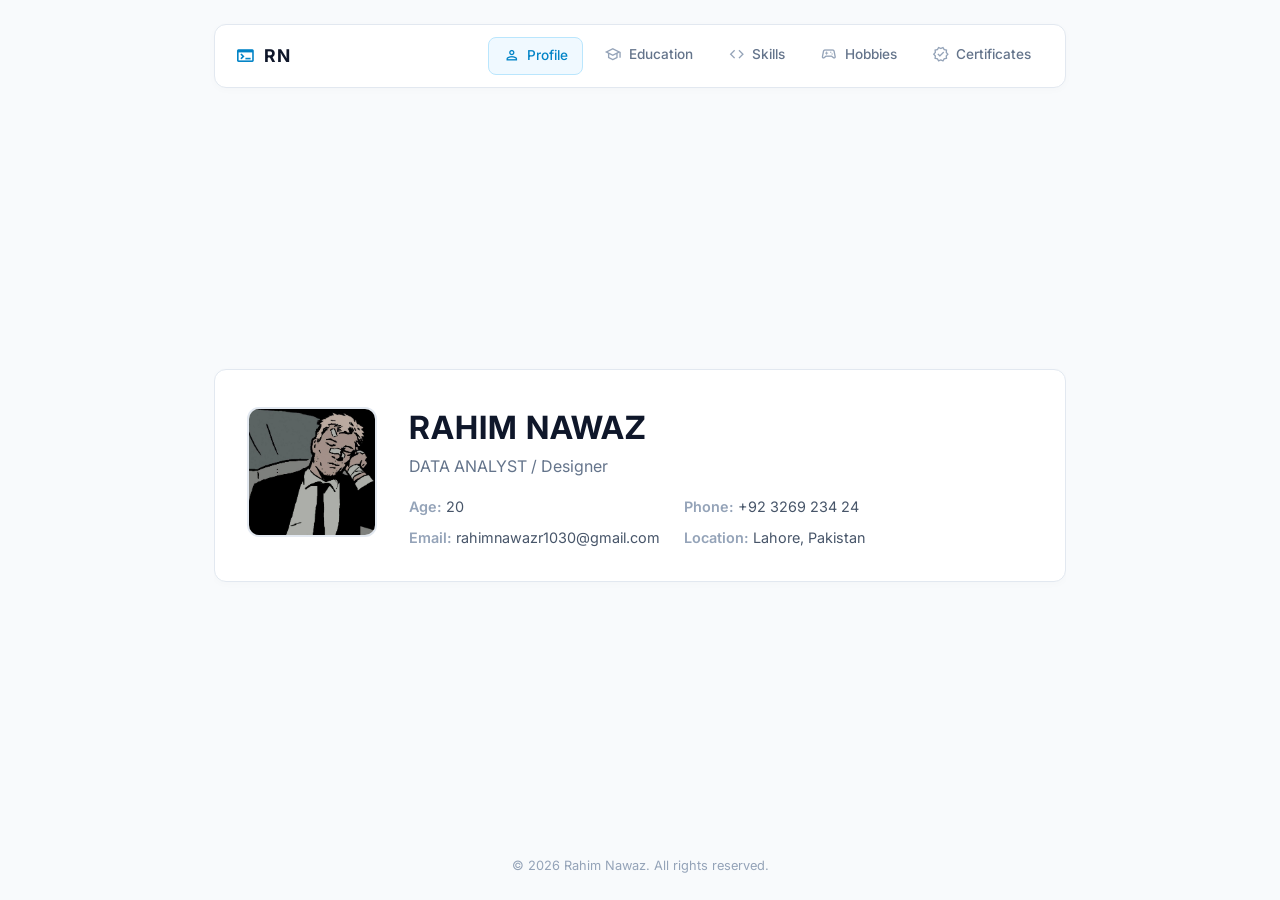
<file: index.html>
<!DOCTYPE html>
<html lang="en">
<head>
    <meta charset="UTF-8">
    <meta name="viewport" content="width=device-width, initial-scale=1.0">
    <title>Rahim Nawaz | Profile</title>
    <link rel="preconnect" href="https://fonts.googleapis.com">
    <link rel="preconnect" href="https://fonts.gstatic.com" crossorigin>
    <link href="https://fonts.googleapis.com/css2?family=Inter:wght@300;400;500;600;700&display=swap" rel="stylesheet">
    <link rel="stylesheet" href="https://fonts.googleapis.com/css2?family=Material+Symbols+Outlined:opsz,wght,FILL,GRAD@20..48,100..700,0..1,-50..200" />
    <link rel="stylesheet" href="styles.css">
</head>
<body>
    <div class="app-wrapper">
        <header class="header">
            <nav class="nav-container">
                <a href="index.html" class="nav-logo">
                    <span class="material-symbols-outlined nav-logo-icon">terminal</span>
                    <span>RN</span>
                </a>
                <ul class="nav-links">
                    <li>
                        <a href="index.html" class="nav-btn active">
                            <span class="material-symbols-outlined nav-icon">person</span>
                            <span>Profile</span>
                        </a>
                    </li>
                    <li>
                        <a href="education.html" class="nav-btn">
                            <span class="material-symbols-outlined nav-icon">school</span>
                            <span>Education</span>
                        </a>
                    </li>
                    <li>
                        <a href="skills.html" class="nav-btn">
                            <span class="material-symbols-outlined nav-icon">code</span>
                            <span>Skills</span>
                        </a>
                    </li>
                    <li>
                        <a href="hobbies.html" class="nav-btn">
                            <span class="material-symbols-outlined nav-icon">sports_esports</span>
                            <span>Hobbies</span>
                        </a>
                    </li>
                    <li>
                        <a href="certificates.html" class="nav-btn">
                            <span class="material-symbols-outlined nav-icon">verified</span>
                            <span>Certificates</span>
                        </a>
                    </li>
                </ul>
            </nav>
        </header>

        <main class="content-area">
            <section class="card hero-card">
                <div class="hero-avatar">
                    <img src="hero5.jpg" alt="Rahim Nawaz Profile Photo">
                </div>
                <div class="hero-info">
                    <h1 class="user-name">RAHIM NAWAZ</h1>
                    <p class="user-title">DATA ANALYST / Designer</p>

                    <ul class="meta-list">
                        <li><span class="meta-label">Age:</span> 20</li>
                        <li><span class="meta-label">Phone:</span> +92 3269 234 24</li>
                        <li><span class="meta-label">Email:</span> rahimnawazr1030@gmail.com</li>
                        <li><span class="meta-label">Location:</span> Lahore, Pakistan</li>
                    </ul>
                </div>
            </section>
        </main>

        <footer class="footer">
            <p>&copy; 2026 Rahim Nawaz. All rights reserved.</p>
        </footer>
    </div>
    <script src="script.js"></script>
</body>
</html>
</file>
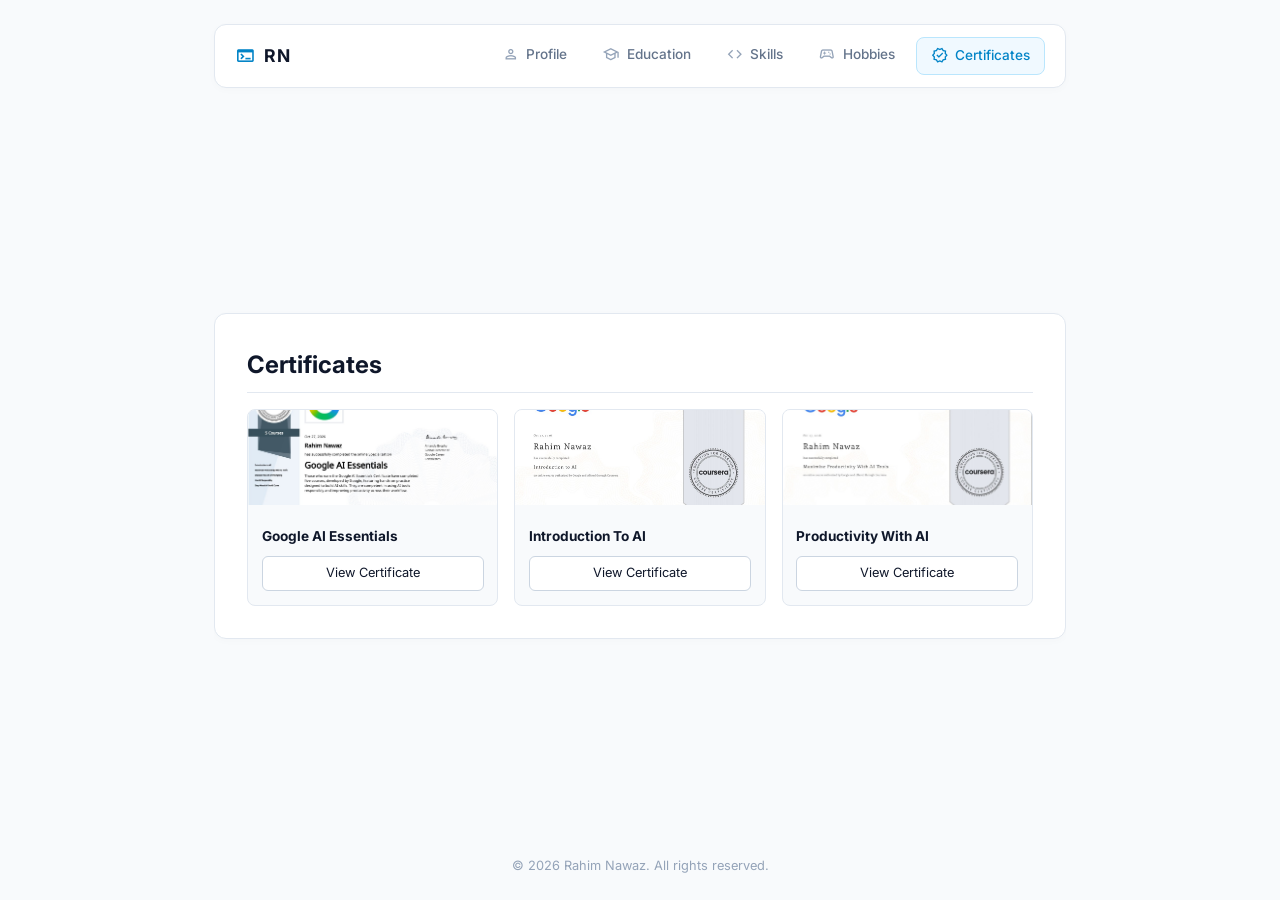
<file: certificates.html>
<!DOCTYPE html>
<html lang="en">
<head>
    <meta charset="UTF-8">
    <meta name="viewport" content="width=device-width, initial-scale=1.0">
    <title>Rahim Nawaz | Certificates</title>
    <link rel="preconnect" href="https://fonts.googleapis.com">
    <link rel="preconnect" href="https://fonts.gstatic.com" crossorigin>
    <link href="https://fonts.googleapis.com/css2?family=Inter:wght@300;400;500;600;700&display=swap" rel="stylesheet">
    <link rel="stylesheet" href="https://fonts.googleapis.com/css2?family=Material+Symbols+Outlined:opsz,wght,FILL,GRAD@20..48,100..700,0..1,-50..200" />
    <link rel="stylesheet" href="styles.css">
</head>
<body>
    <div class="app-wrapper">
        <header class="header">
            <nav class="nav-container">
                <a href="index.html" class="nav-logo">
                    <span class="material-symbols-outlined nav-logo-icon">terminal</span>
                    <span>RN</span>
                </a>
                <ul class="nav-links">
                    <li>
                        <a href="index.html" class="nav-btn">
                            <span class="material-symbols-outlined nav-icon">person</span>
                            <span>Profile</span>
                        </a>
                    </li>
                    <li>
                        <a href="education.html" class="nav-btn">
                            <span class="material-symbols-outlined nav-icon">school</span>
                            <span>Education</span>
                        </a>
                    </li>
                    <li>
                        <a href="skills.html" class="nav-btn">
                            <span class="material-symbols-outlined nav-icon">code</span>
                            <span>Skills</span>
                        </a>
                    </li>
                    <li>
                        <a href="hobbies.html" class="nav-btn">
                            <span class="material-symbols-outlined nav-icon">sports_esports</span>
                            <span>Hobbies</span>
                        </a>
                    </li>
                    <li>
                        <a href="certificates.html" class="nav-btn active">
                            <span class="material-symbols-outlined nav-icon">verified</span>
                            <span>Certificates</span>
                        </a>
                    </li>
                </ul>
            </nav>
        </header>

        <main class="content-area">
            <section class="card">
                <h2 class="section-title">Certificates</h2>
                <div class="certificates-grid">
                    <article class="cert-card">
                        <div class="cert-image-wrapper">
                            <img src="AI eesentials.jpg" alt="Google AI Essentials">
                        </div>
                        <div class="cert-body">
                            <h3>Google AI Essentials</h3>
                            <a href="#" class="btn-view" data-cert="Google AI Essentials">View Certificate</a>
                        </div>
                    </article>

                    <article class="cert-card">
                        <div class="cert-image-wrapper">
                            <img src="Introduction AI.jpg" alt="Introduction To AI">
                        </div>
                        <div class="cert-body">
                            <h3>Introduction To AI</h3>
                            <a href="#" class="btn-view" data-cert="Introduction To AI">View Certificate</a>
                        </div>
                    </article>

                    <article class="cert-card">
                        <div class="cert-image-wrapper">
                            <img src="Productivity with ai.jpg" alt="Productivity With AI">
                        </div>
                        <div class="cert-body">
                            <h3>Productivity With AI</h3>
                            <a href="#" class="btn-view" data-cert="Productivity With AI">View Certificate</a>
                        </div>
                    </article>
                </div>
            </section>
        </main>

        <footer class="footer">
            <p>&copy; 2026 Rahim Nawaz. All rights reserved.</p>
        </footer>
    </div>
    <script src="script.js"></script>
</body>
</html>
</file>
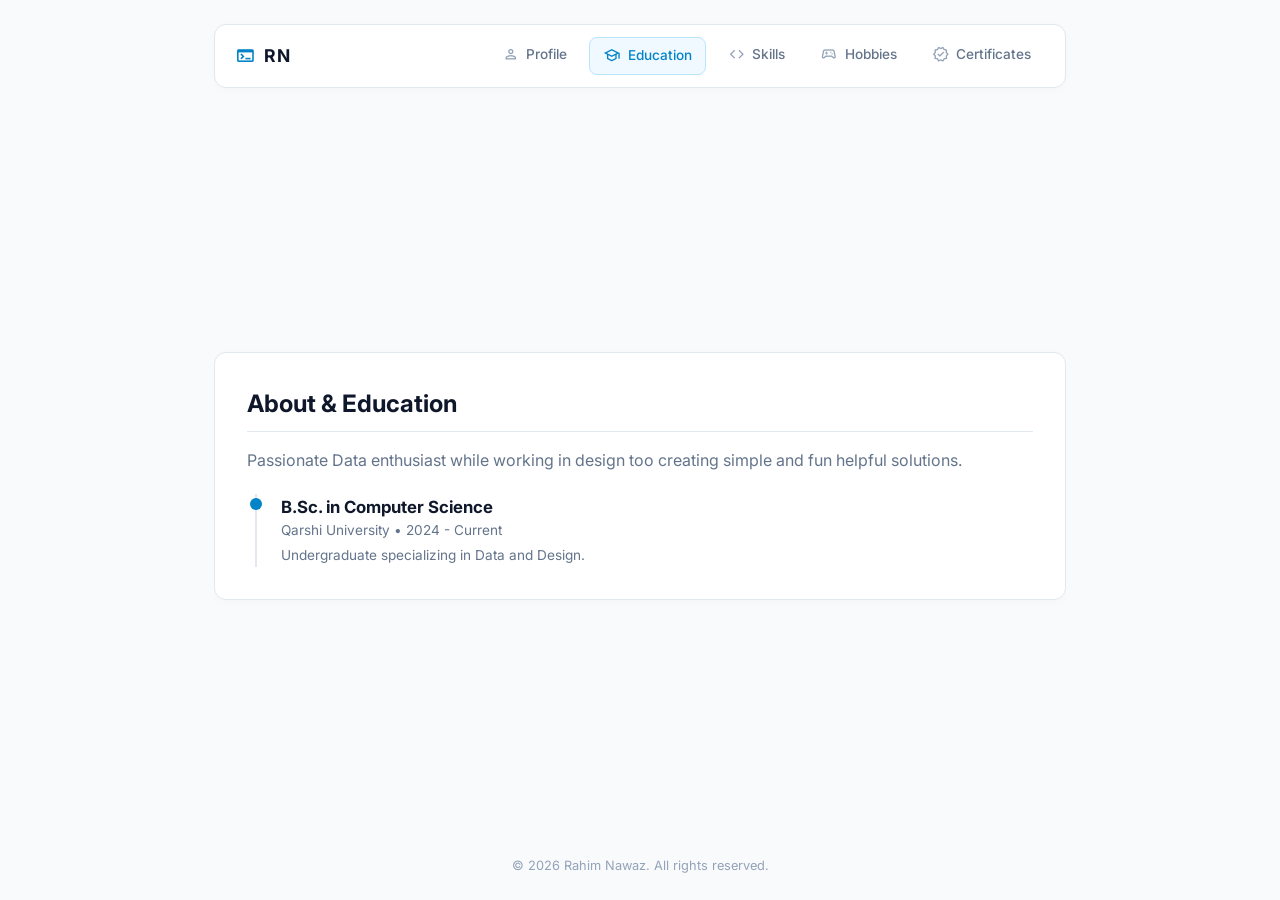
<file: education.html>
<!DOCTYPE html>
<html lang="en">
<head>
    <meta charset="UTF-8">
    <meta name="viewport" content="width=device-width, initial-scale=1.0">
    <title>Rahim Nawaz | Education</title>
    <link rel="preconnect" href="https://fonts.googleapis.com">
    <link rel="preconnect" href="https://fonts.gstatic.com" crossorigin>
    <link href="https://fonts.googleapis.com/css2?family=Inter:wght@300;400;500;600;700&display=swap" rel="stylesheet">
    <link rel="stylesheet" href="https://fonts.googleapis.com/css2?family=Material+Symbols+Outlined:opsz,wght,FILL,GRAD@20..48,100..700,0..1,-50..200" />
    <link rel="stylesheet" href="styles.css">
</head>
<body>
    <div class="app-wrapper">
        <header class="header">
            <nav class="nav-container">
                <a href="index.html" class="nav-logo">
                    <span class="material-symbols-outlined nav-logo-icon">terminal</span>
                    <span>RN</span>
                </a>
                <ul class="nav-links">
                    <li>
                        <a href="index.html" class="nav-btn">
                            <span class="material-symbols-outlined nav-icon">person</span>
                            <span>Profile</span>
                        </a>
                    </li>
                    <li>
                        <a href="education.html" class="nav-btn active">
                            <span class="material-symbols-outlined nav-icon">school</span>
                            <span>Education</span>
                        </a>
                    </li>
                    <li>
                        <a href="skills.html" class="nav-btn">
                            <span class="material-symbols-outlined nav-icon">code</span>
                            <span>Skills</span>
                        </a>
                    </li>
                    <li>
                        <a href="hobbies.html" class="nav-btn">
                            <span class="material-symbols-outlined nav-icon">sports_esports</span>
                            <span>Hobbies</span>
                        </a>
                    </li>
                    <li>
                        <a href="certificates.html" class="nav-btn">
                            <span class="material-symbols-outlined nav-icon">verified</span>
                            <span>Certificates</span>
                        </a>
                    </li>
                </ul>
            </nav>
        </header>

        <main class="content-area">
            <section class="card">
                <h2 class="section-title">About & Education</h2>
                <p class="section-desc">
                    Passionate Data enthusiast while working in design too creating simple and fun helpful solutions.
                </p>

                <div class="timeline">
                    <article class="timeline-item">
                        <div class="timeline-dot"></div>
                        <div class="timeline-content">
                            <h3>B.Sc. in Computer Science</h3>
                            <p class="institution">Qarshi University • 2024 - Current</p>
                            <p class="timeline-desc">Undergraduate specializing in Data and Design.</p>
                        </div>
                    </article>
                </div>
            </section>
        </main>

        <footer class="footer">
            <p>&copy; 2026 Rahim Nawaz. All rights reserved.</p>
        </footer>
    </div>
    <script src="script.js"></script>
</body>
</html>
</file>
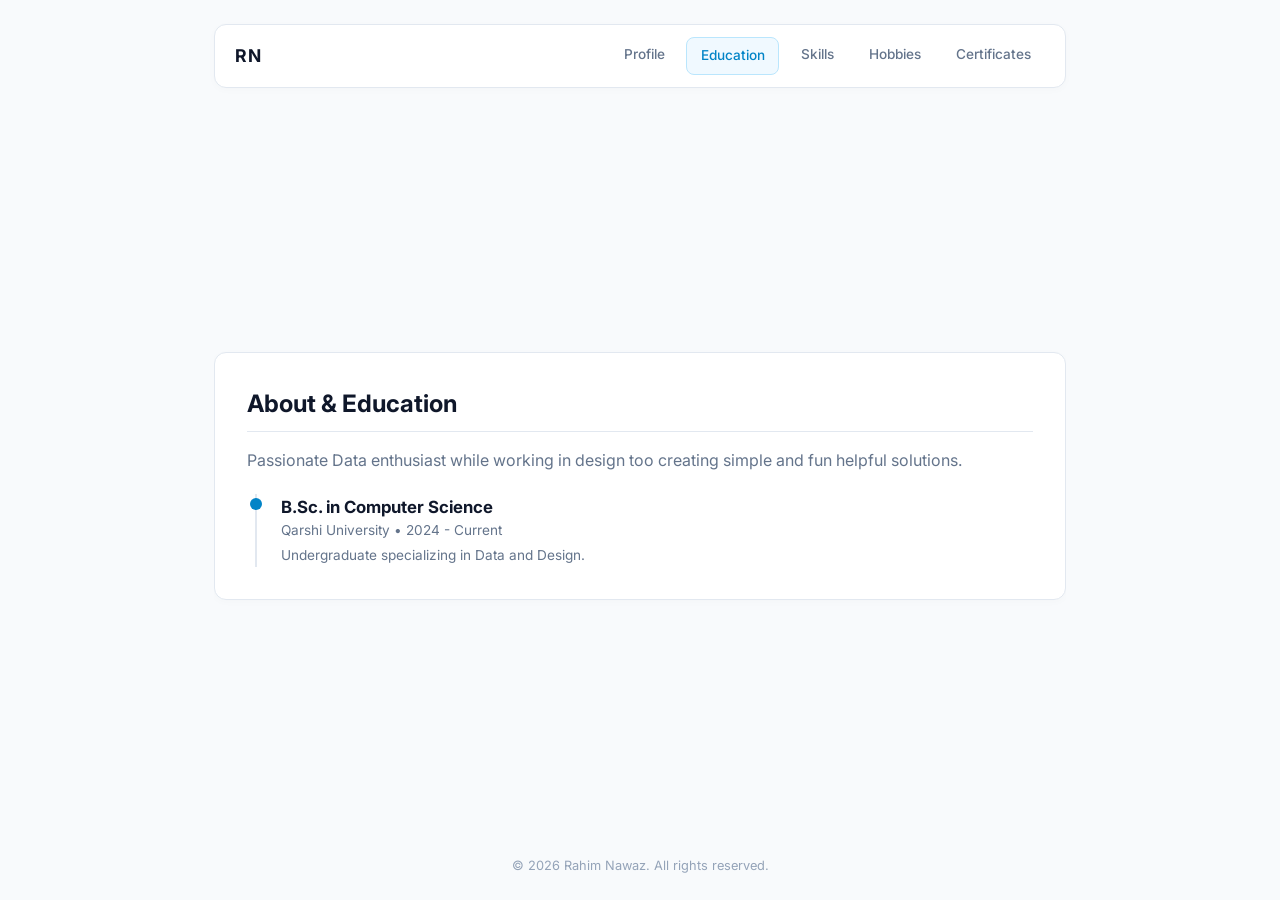
<file: educational.html>
<!DOCTYPE html>
<html lang="en">
<head>
    <meta charset="UTF-8">
    <meta name="viewport" content="width=device-width, initial-scale=1.0">
    <title>Rahim Nawaz | Education</title>
    <link rel="preconnect" href="https://fonts.googleapis.com">
    <link rel="preconnect" href="https://fonts.gstatic.com" crossorigin>
    <link href="https://fonts.googleapis.com/css2?family=Inter:wght@300;400;600;700&display=swap" rel="stylesheet">
    <link rel="stylesheet" href="styles.css">
</head>
<body>
    <div class="app-wrapper">
        <header class="header">
            <nav class="nav-container">
                <a href="index.html" class="nav-logo">RN</a>
                <ul class="nav-links">
                    <li><a href="index.html" class="nav-btn">Profile</a></li>
                    <li><a href="education.html" class="nav-btn active">Education</a></li>
                    <li><a href="skills.html" class="nav-btn">Skills</a></li>
                    <li><a href="hobbies.html" class="nav-btn">Hobbies</a></li>
                    <li><a href="certificates.html" class="nav-btn">Certificates</a></li>
                </ul>
            </nav>
        </header>

        <main class="content-area">
            <section class="card">
                <h2 class="section-title">About & Education</h2>
                <p class="section-desc">
                    Passionate Data enthusiast while working in design too creating simple and fun helpful solutions.
                </p>

                <div class="timeline">
                    <article class="timeline-item">
                        <div class="timeline-dot"></div>
                        <div class="timeline-content">
                            <h3>B.Sc. in Computer Science</h3>
                            <p class="institution">Qarshi University • 2024 - Current</p>
                            <p class="timeline-desc">Undergraduate specializing in Data and Design.</p>
                        </div>
                    </article>
                </div>
            </section>
        </main>

        <footer class="footer">
            <p>&copy; 2026 Rahim Nawaz. All rights reserved.</p>
        </footer>
    </div>
    <!-- Main JavaScript File -->
    <script src="script.js"></script>
</body>
</body>
</html>
</file>
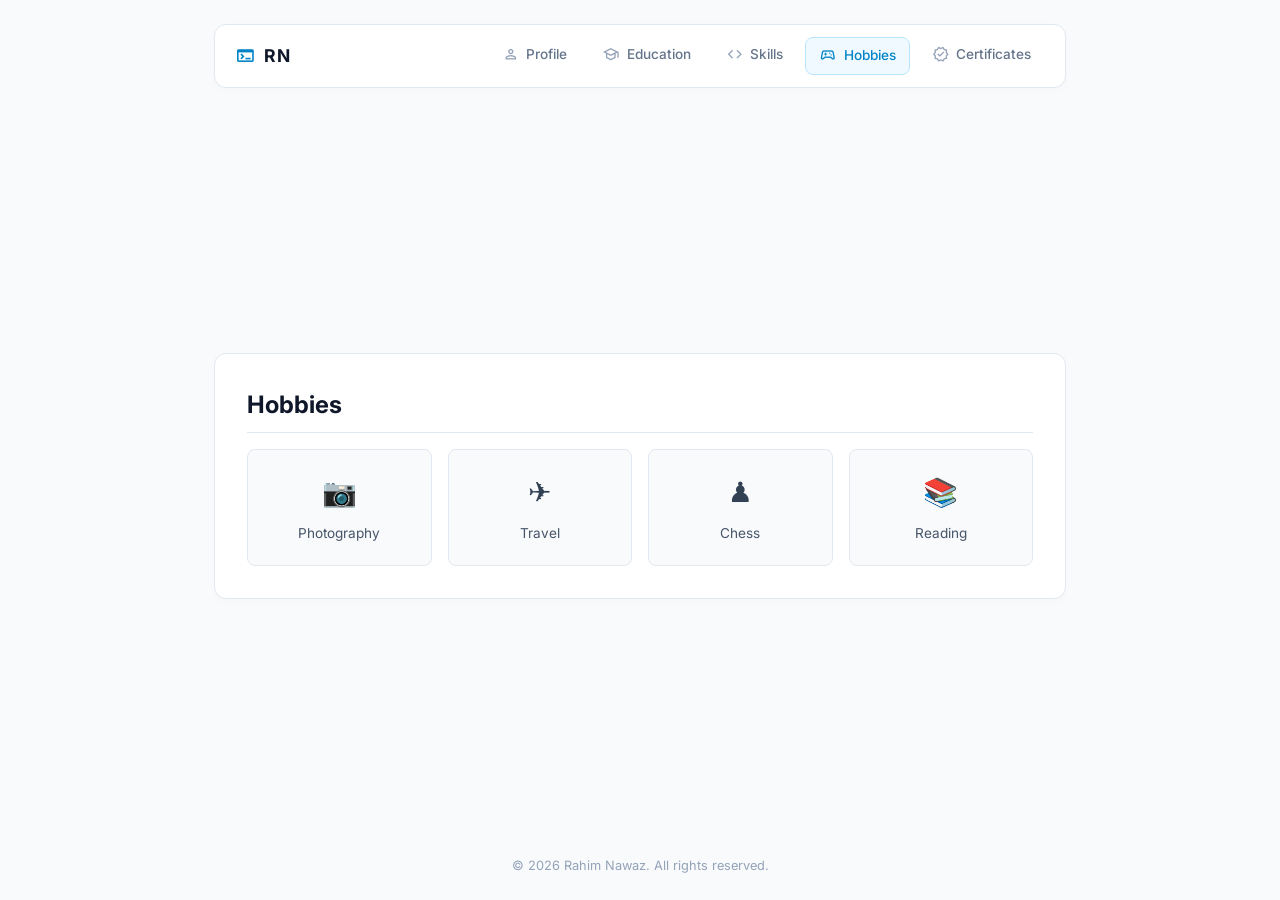
<file: hobbies.html>
<!DOCTYPE html>
<html lang="en">
<head>
    <meta charset="UTF-8">
    <meta name="viewport" content="width=device-width, initial-scale=1.0">
    <title>Rahim Nawaz | Hobbies</title>
    <link rel="preconnect" href="https://fonts.googleapis.com">
    <link rel="preconnect" href="https://fonts.gstatic.com" crossorigin>
    <link href="https://fonts.googleapis.com/css2?family=Inter:wght@300;400;500;600;700&display=swap" rel="stylesheet">
    <link rel="stylesheet" href="https://fonts.googleapis.com/css2?family=Material+Symbols+Outlined:opsz,wght,FILL,GRAD@20..48,100..700,0..1,-50..200" />
    <link rel="stylesheet" href="styles.css">
</head>
<body>
    <div class="app-wrapper">
        <header class="header">
            <nav class="nav-container">
                <a href="index.html" class="nav-logo">
                    <span class="material-symbols-outlined nav-logo-icon">terminal</span>
                    <span>RN</span>
                </a>
                <ul class="nav-links">
                    <li>
                        <a href="index.html" class="nav-btn">
                            <span class="material-symbols-outlined nav-icon">person</span>
                            <span>Profile</span>
                        </a>
                    </li>
                    <li>
                        <a href="education.html" class="nav-btn">
                            <span class="material-symbols-outlined nav-icon">school</span>
                            <span>Education</span>
                        </a>
                    </li>
                    <li>
                        <a href="skills.html" class="nav-btn">
                            <span class="material-symbols-outlined nav-icon">code</span>
                            <span>Skills</span>
                        </a>
                    </li>
                    <li>
                        <a href="hobbies.html" class="nav-btn active">
                            <span class="material-symbols-outlined nav-icon">sports_esports</span>
                            <span>Hobbies</span>
                        </a>
                    </li>
                    <li>
                        <a href="certificates.html" class="nav-btn">
                            <span class="material-symbols-outlined nav-icon">verified</span>
                            <span>Certificates</span>
                        </a>
                    </li>
                </ul>
            </nav>
        </header>

        <main class="content-area">
            <section class="card">
                <h2 class="section-title">Hobbies</h2>
                <div class="hobbies-grid">
                    <div class="hobby-card">
                        <span class="hobby-icon">📷</span>
                        <span class="hobby-label">Photography</span>
                    </div>
                    <div class="hobby-card">
                        <span class="hobby-icon">✈️</span>
                        <span class="hobby-label">Travel</span>
                    </div>
                    <div class="hobby-card">
                        <span class="hobby-icon">♟️</span>
                        <span class="hobby-label">Chess</span>
                    </div>
                    <div class="hobby-card">
                        <span class="hobby-icon">📚</span>
                        <span class="hobby-label">Reading</span>
                    </div>
                </div>
            </section>
        </main>

        <footer class="footer">
            <p>&copy; 2026 Rahim Nawaz. All rights reserved.</p>
        </footer>
    </div>
    <script src="script.js"></script>
</body>
</html>
</file>
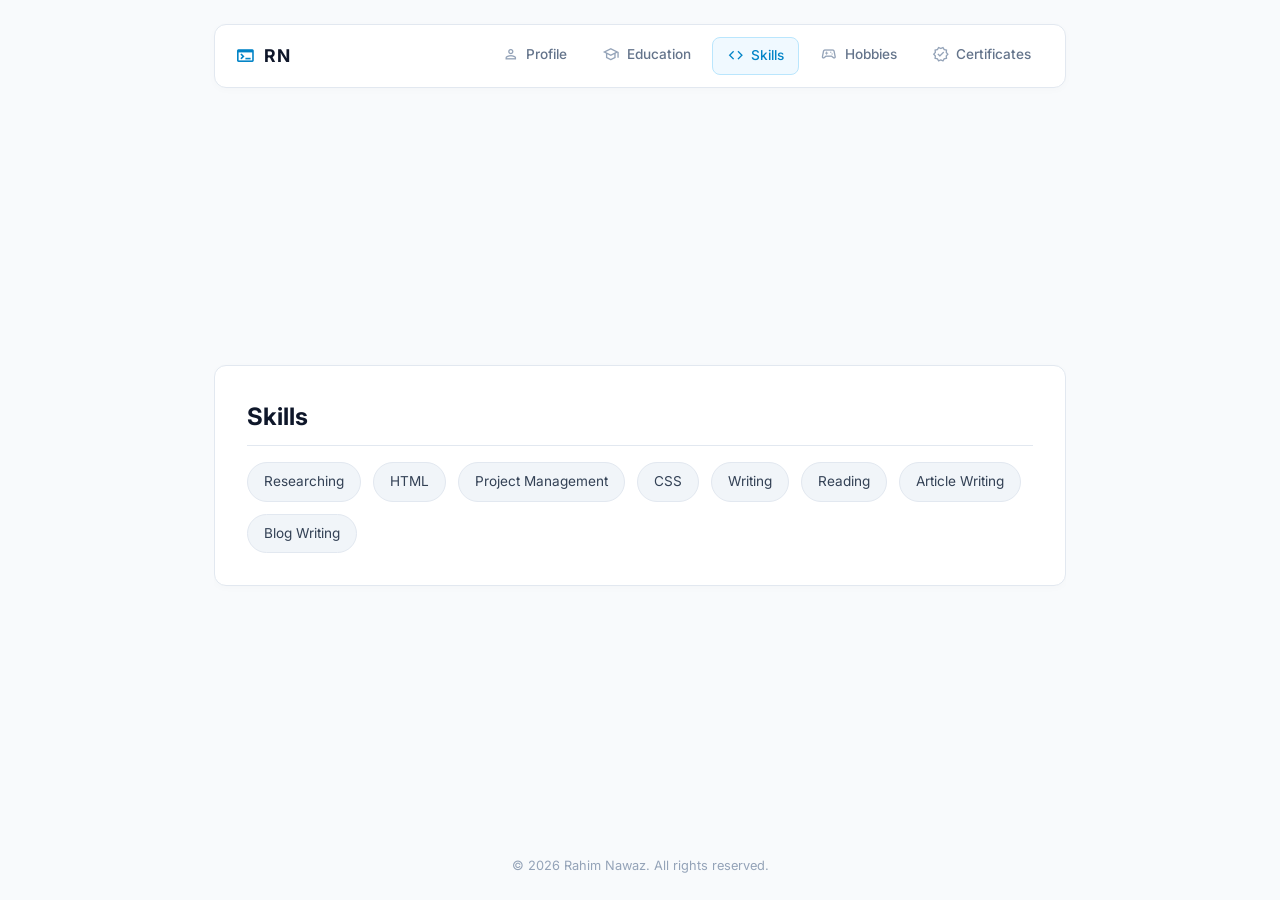
<file: skills.html>
<!DOCTYPE html>
<html lang="en">
<head>
    <meta charset="UTF-8">
    <meta name="viewport" content="width=device-width, initial-scale=1.0">
    <title>Rahim Nawaz | Skills</title>
    <link rel="preconnect" href="https://fonts.googleapis.com">
    <link rel="preconnect" href="https://fonts.gstatic.com" crossorigin>
    <link href="https://fonts.googleapis.com/css2?family=Inter:wght@300;400;500;600;700&display=swap" rel="stylesheet">
    <link rel="stylesheet" href="https://fonts.googleapis.com/css2?family=Material+Symbols+Outlined:opsz,wght,FILL,GRAD@20..48,100..700,0..1,-50..200" />
    <link rel="stylesheet" href="styles.css">
</head>
<body>
    <div class="app-wrapper">
        <header class="header">
            <nav class="nav-container">
                <a href="index.html" class="nav-logo">
                    <span class="material-symbols-outlined nav-logo-icon">terminal</span>
                    <span>RN</span>
                </a>
                <ul class="nav-links">
                    <li>
                        <a href="index.html" class="nav-btn">
                            <span class="material-symbols-outlined nav-icon">person</span>
                            <span>Profile</span>
                        </a>
                    </li>
                    <li>
                        <a href="education.html" class="nav-btn">
                            <span class="material-symbols-outlined nav-icon">school</span>
                            <span>Education</span>
                        </a>
                    </li>
                    <li>
                        <a href="skills.html" class="nav-btn active">
                            <span class="material-symbols-outlined nav-icon">code</span>
                            <span>Skills</span>
                        </a>
                    </li>
                    <li>
                        <a href="hobbies.html" class="nav-btn">
                            <span class="material-symbols-outlined nav-icon">sports_esports</span>
                            <span>Hobbies</span>
                        </a>
                    </li>
                    <li>
                        <a href="certificates.html" class="nav-btn">
                            <span class="material-symbols-outlined nav-icon">verified</span>
                            <span>Certificates</span>
                        </a>
                    </li>
                </ul>
            </nav>
        </header>

        <main class="content-area">
            <section class="card">
                <h2 class="section-title">Skills</h2>
                <div class="skills-grid">
                    <span class="skill-badge">Researching</span>
                    <span class="skill-badge">HTML</span>
                    <span class="skill-badge">Project Management</span>
                    <span class="skill-badge">CSS</span>
                    <span class="skill-badge">Writing</span>
                    <span class="skill-badge">Reading</span>
                    <span class="skill-badge">Article Writing</span>
                    <span class="skill-badge">Blog Writing</span>
                </div>
            </section>
        </main>

        <footer class="footer">
            <p>&copy; 2026 Rahim Nawaz. All rights reserved.</p>
        </footer>
    </div>
    <script src="script.js"></script>
</body>
</html>
</file>
<file: styles.css>
* {
    margin: 0;
    padding: 0;
    box-sizing: border-box;
}

html, body {
    width: 100%;
    height: 100vh;
    margin: 0;
    padding: 0;
    overflow: hidden !important;
    font-family: 'Inter', system-ui, -apple-system, sans-serif;
    background-color: #F8FAFC;
    color: #334155;
    line-height: 1.6;
}

.app-wrapper {
    display: flex;
    flex-direction: column;
    height: 100vh;
    max-width: 900px;
    margin: 0 auto;
    padding: 1.5rem;
    box-sizing: border-box;
}

/* Header & Navigation Bar */
.header {
    background-color: #FFFFFF;
    border: 1px solid #E2E8F0;
    border-radius: 12px;
    margin-bottom: 1rem;
    flex-shrink: 0;
    box-shadow: 0 2px 8px rgba(0, 0, 0, 0.02);
}

.nav-container {
    padding: 0.75rem 1.25rem;
    display: flex;
    justify-content: space-between;
    align-items: center;
}

.nav-logo {
    display: flex;
    align-items: center;
    gap: 0.5rem;
    color: #0F172A;
    font-size: 1.1rem;
    font-weight: 700;
    text-decoration: none;
    letter-spacing: 1px;
}

.nav-logo-icon {
    font-size: 1.3rem;
    color: #0284C7;
}

.nav-links {
    display: flex;
    list-style: none;
    gap: 0.5rem;
}

.nav-btn {
    display: flex;
    align-items: center;
    gap: 0.4rem;
    color: #64748B;
    font-size: 0.85rem;
    font-weight: 500;
    padding: 0.45rem 0.85rem;
    border-radius: 8px;
    text-decoration: none;
    transition: all 0.2s ease;
}

.nav-icon {
    font-size: 1.1rem;
    color: #94A3B8;
    transition: color 0.2s ease;
}

.nav-btn:hover {
    color: #0F172A;
    background-color: #F1F5F9;
}

.nav-btn:hover .nav-icon,
.nav-btn.active .nav-icon {
    color: #0284C7;
}

.nav-btn.active {
    color: #0284C7;
    background-color: #F0F9FF;
    border: 1px solid #BAE6FD;
}

/* Stage Area */
.content-area {
    flex: 1;
    display: flex;
    align-items: center;
    justify-content: center;
    overflow: hidden !important;
}

.card {
    width: 100%;
    background-color: #FFFFFF;
    border: 1px solid #E2E8F0;
    border-radius: 12px;
    padding: 2rem;
    box-shadow: 0 2px 8px rgba(0, 0, 0, 0.02);
}

.section-title {
    font-size: 1.5rem;
    font-weight: 700;
    color: #0F172A;
    margin-bottom: 1rem;
    border-bottom: 1px solid #E2E8F0;
    padding-bottom: 0.5rem;
}

.section-desc {
    color: #64748B;
    margin-bottom: 1.25rem;
}

/* Profile / Hero */
.hero-card {
    display: flex;
    align-items: center;
    gap: 2rem;
}

.hero-avatar img {
    width: 130px;
    height: 130px;
    border-radius: 12px;
    object-fit: cover;
    border: 2px solid #E2E8F0;
}

.user-name {
    font-size: 2rem;
    font-weight: 700;
    color: #0F172A;
    letter-spacing: 1px;
}

.user-title {
    font-size: 1rem;
    color: #64748B;
    margin-bottom: 1rem;
}

.meta-list {
    list-style: none;
    display: grid;
    grid-template-columns: repeat(2, 1fr);
    gap: 0.5rem 1.5rem;
    font-size: 0.9rem;
    color: #475569;
}

.meta-label {
    color: #94A3B8;
    font-weight: 600;
}

/* Timeline */
.timeline {
    display: flex;
    flex-direction: column;
    gap: 1rem;
    border-left: 2px solid #E2E8F0;
    padding-left: 1.5rem;
    margin-left: 0.5rem;
}

.timeline-item {
    position: relative;
}

.timeline-dot {
    position: absolute;
    left: -1.95rem;
    top: 0.3rem;
    width: 12px;
    height: 12px;
    border-radius: 50%;
    background-color: #0284C7;
}

.timeline-content h3 {
    font-size: 1.05rem;
    color: #0F172A;
}

.timeline-content .institution {
    font-size: 0.85rem;
    color: #64748B;
    margin-bottom: 0.2rem;
}

.timeline-content .timeline-desc {
    font-size: 0.85rem;
    color: #64748B;
}

/* Skills */
.skills-grid {
    display: flex;
    flex-wrap: wrap;
    gap: 0.75rem;
}

.skill-badge {
    background-color: #F1F5F9;
    color: #334155;
    padding: 0.5rem 1rem;
    border-radius: 9999px;
    font-size: 0.85rem;
    border: 1px solid #E2E8F0;
}

/* Hobbies */
.hobbies-grid {
    display: grid;
    grid-template-columns: repeat(auto-fit, minmax(130px, 1fr));
    gap: 1rem;
}

.hobby-card {
    background-color: #F8FAFC;
    border: 1px solid #E2E8F0;
    border-radius: 8px;
    padding: 1.25rem;
    display: flex;
    flex-direction: column;
    align-items: center;
    gap: 0.5rem;
}

.hobby-icon {
    font-size: 1.75rem;
}

.hobby-label {
    font-size: 0.85rem;
    color: #475569;
}

/* Certificates */
.certificates-grid {
    display: grid;
    grid-template-columns: repeat(auto-fit, minmax(180px, 1fr));
    gap: 1rem;
}

.cert-card {
    background-color: #F8FAFC;
    border: 1px solid #E2E8F0;
    border-radius: 8px;
    overflow: hidden;
    display: flex;
    flex-direction: column;
}

.cert-image-wrapper img {
    width: 100%;
    height: 95px;
    object-fit: cover;
}

.cert-body {
    padding: 0.85rem;
    display: flex;
    flex-direction: column;
    gap: 0.5rem;
    flex-grow: 1;
    justify-content: space-between;
}

.cert-body h3 {
    font-size: 0.85rem;
    color: #0F172A;
}

.btn-view {
    cursor: pointer;
    text-align: center;
    padding: 0.4rem;
    background-color: #FFFFFF;
    border: 1px solid #CBD5E1;
    color: #0F172A;
    border-radius: 6px;
    font-size: 0.8rem;
    text-decoration: none;
    transition: all 0.2s ease;
}

.btn-view:hover {
    background-color: #0F172A;
    color: #FFFFFF;
}

.footer {
    text-align: center;
    padding-top: 0.5rem;
    color: #94A3B8;
    font-size: 0.8rem;
    flex-shrink: 0;
}
</file>
